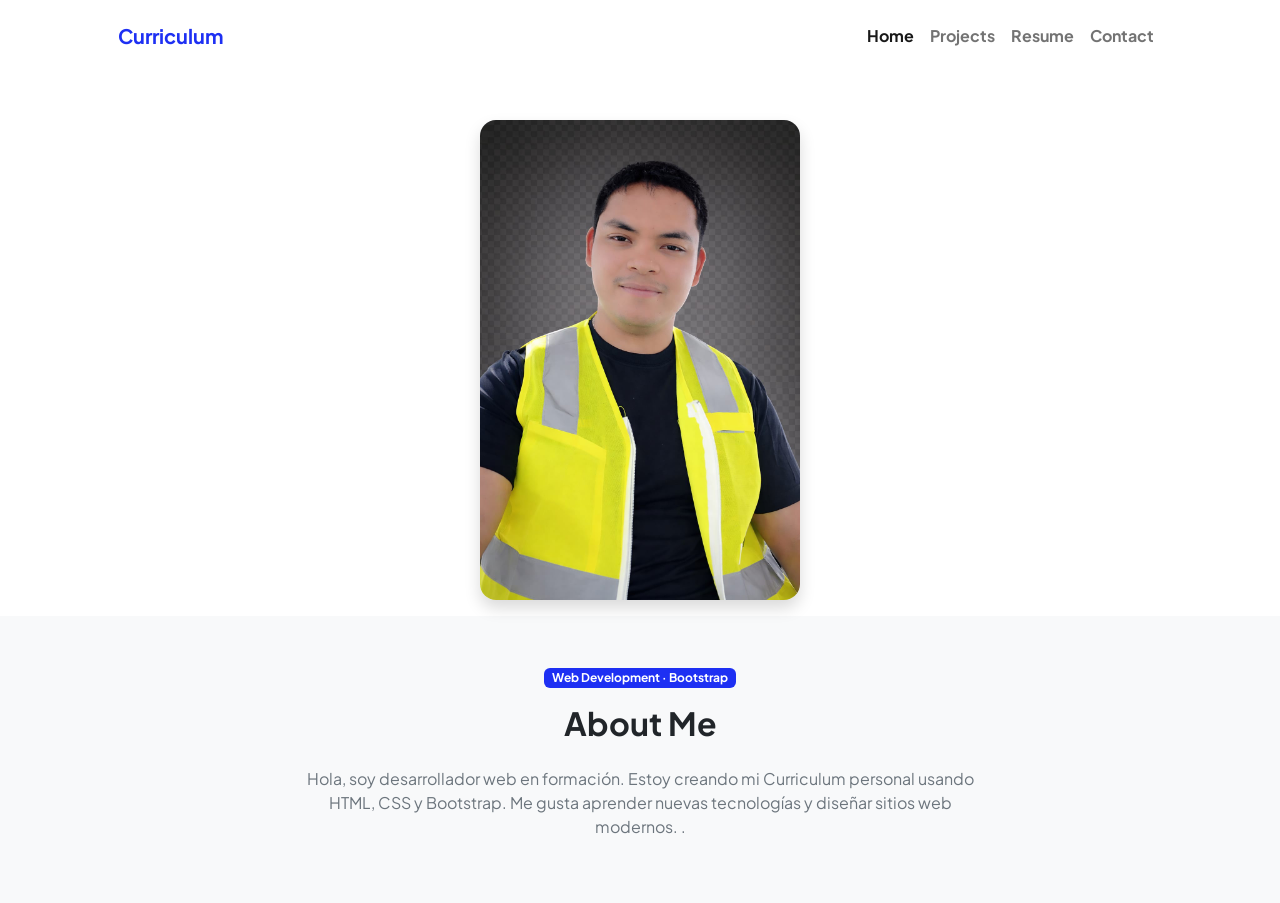
<file: index.html>
<!DOCTYPE html>
<html lang="en">

<head>
    <meta charset="utf-8" />
    <meta name="viewport" content="width=device-width, initial-scale=1, shrink-to-fit=no" />
    <title>Curriculum </title>

    <!-- Favicon -->
    <link rel="icon" type="image/x-icon" href="assets/favicon.ico" />

    <!-- Google Fonts -->
    <link rel="preconnect" href="https://fonts.googleapis.com" />
    <link rel="preconnect" href="https://fonts.gstatic.com" crossorigin />
    <link href="https://fonts.googleapis.com/css2?family=Plus+Jakarta+Sans:wght@300;400;600;700&display=swap"
        rel="stylesheet" />

    <!-- Bootstrap Icons -->
    <link href="https://cdn.jsdelivr.net/npm/bootstrap-icons@1.8.1/font/bootstrap-icons.css" rel="stylesheet" />

    <!-- Bootstrap + Custom CS…
 <!DOCTYPE html>
<html lang="en">
<head>
    <meta charset="utf-8" />
    <meta name="viewport" content="width=device-width, initial-scale=1, shrink-to-fit=no" />
    <title>Mi Portafolio</title>

    <-- Favicon -->
    <link rel="icon" type="image/x-icon" href="assets/favicon.ico" />

    <!-- Google Fonts -->
    <link rel="preconnect" href="https://fonts.googleapis.com" />
    <link rel="preconnect" href="https://fonts.gstatic.com" crossorigin />
    <link href="https://fonts.googleapis.com/css2?family=Plus+Jakarta+Sans:wght@300;400;600;700&display=swap"
        rel="stylesheet" />

    <!-- Bootstrap Icons -->
    <link href="https://cdn.jsdelivr.net/npm/bootstrap-icons@1.8.1/font/bootstrap-icons.css" rel="stylesheet" />

    <!-- Bootstrap + Custom CSS -->
    <link href="css/styles.css" rel="stylesheet" />
</head>

<body class="d-flex flex-column h-100">
    <main class="flex-shrink-0">

        <!-- NAVBAR -->
        <nav class="navbar navbar-expand-lg navbar-light bg-white py-3">
            <div class="container px-5">
                <a class="navbar-brand fw-bolder text-primary" href="index.html">Curriculum</a>
                <button class="navbar-toggler" type="button" data-bs-toggle="collapse"
                    data-bs-target="#navbarSupportedContent">
                    <span class="navbar-toggler-icon"></span>
                </button>

                <div class="collapse navbar-collapse" id="navbarSupportedContent">
                    <ul class="navbar-nav ms-auto mb-2 mb-lg-0 fw-bolder">
                        <li class="nav-item"><a class="nav-link active" href="index.html">Home</a></li>
                        <li class="nav-item"><a class="nav-link" href="projects.html">Projects</a></li>
                        <li class="nav-item"><a class="nav-link" href="resume.html">Resume</a></li>
                        <li class="nav-item"><a class="nav-link" href="contact.html">Contact</a></li>
                    </ul>
                </div>
            </div>
        </nav>

        <!-- HEADER -->
        <header class="py-5">
            <div class="container px-5 text-center">
                <div class="profile mx-auto">
                    <img src="assets/fotoperfil.jpg" alt="Mi foto" class="img-fluid rounded-4 shadow">
                </div>
            </div>
        </header>

        <!-- ABOUT ME -->
        <section class="bg-light py-5">
            <div class="container px-5">
                <div class="row justify-content-center">
                    <div class="col-lg-8 text-center">
                        <div class="badge bg-primary text-white mb-3">
                            Web Development · Bootstrap
                        </div>

                        <h2 class="fw-bolder mb-4">About Me</h2>
                        <p class="text-muted">
                            Hola, soy desarrollador web en formación.
                            Estoy creando mi Curriculum personal usando HTML, CSS y Bootstrap.
                            Me gusta aprender nuevas tecnologías y diseñar sitios web modernos.
                            .
                        </p>
                    </div>
                </div>
            </div>


    </main>

    </main>

    <!-- Bootstrap JS -->
    <script src="https://cdn.jsdelivr.net/npm/bootstrap@5.2.3/dist/js/bootstrap.bundle.min.js"></script>


</body>

</html>

</html>
</file>
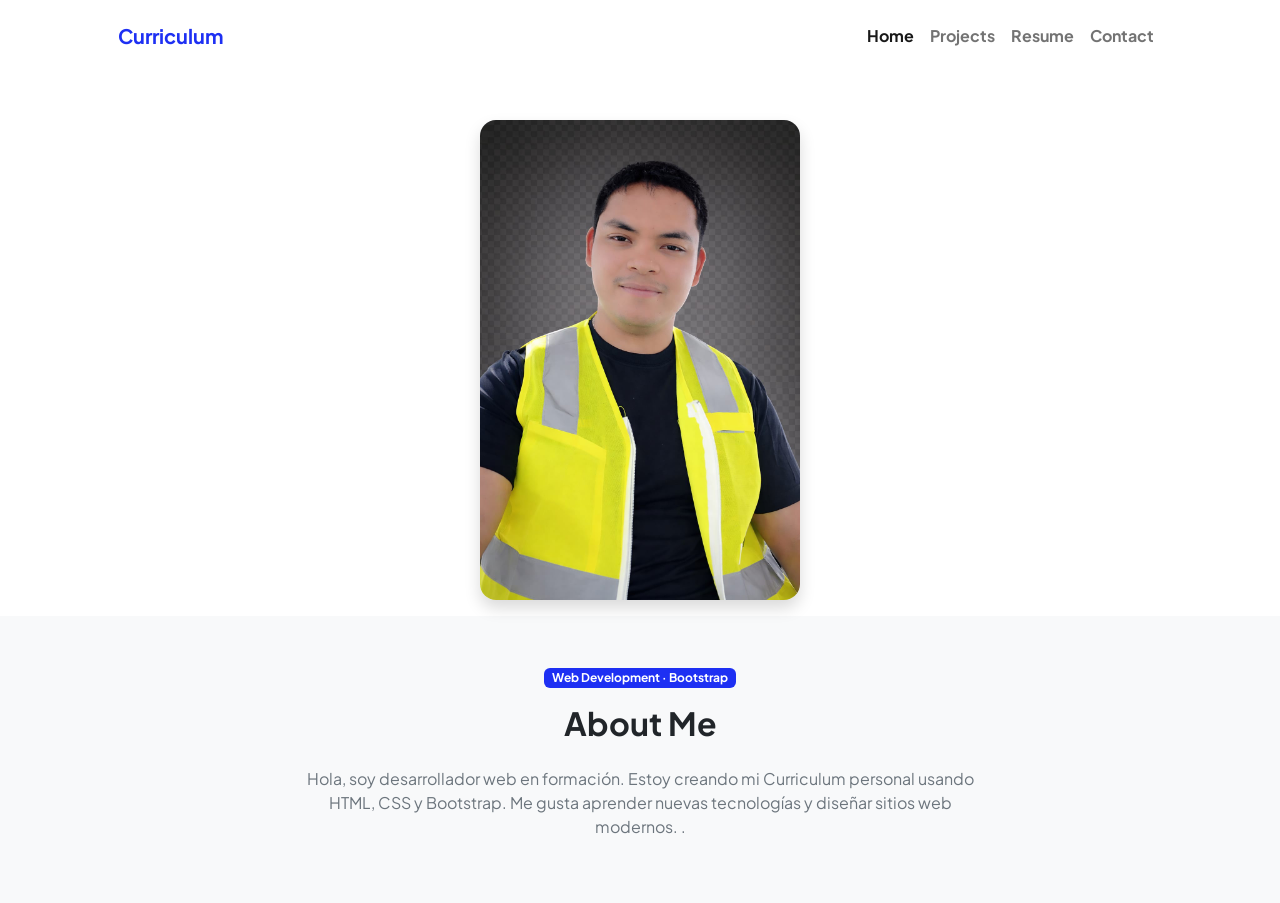
<file: startbootstrap-personal-gh-pages/index.html>
<!DOCTYPE html>
<html lang="en">

<head>
    <meta charset="utf-8" />
    <meta name="viewport" content="width=device-width, initial-scale=1, shrink-to-fit=no" />
    <title>Curriculum </title>

    <!-- Favicon -->
    <link rel="icon" type="image/x-icon" href="assets/favicon.ico" />

    <!-- Google Fonts -->
    <link rel="preconnect" href="https://fonts.googleapis.com" />
    <link rel="preconnect" href="https://fonts.gstatic.com" crossorigin />
    <link href="https://fonts.googleapis.com/css2?family=Plus+Jakarta+Sans:wght@300;400;600;700&display=swap"
        rel="stylesheet" />

    <!-- Bootstrap Icons -->
    <link href="https://cdn.jsdelivr.net/npm/bootstrap-icons@1.8.1/font/bootstrap-icons.css" rel="stylesheet" />

    <!-- Bootstrap + Custom CS…
 <!DOCTYPE html>
<html lang="en">
<head>
    <meta charset="utf-8" />
    <meta name="viewport" content="width=device-width, initial-scale=1, shrink-to-fit=no" />
    <title>Mi Portafolio</title>

    <-- Favicon -->
    <link rel="icon" type="image/x-icon" href="assets/favicon.ico" />

    <!-- Google Fonts -->
    <link rel="preconnect" href="https://fonts.googleapis.com" />
    <link rel="preconnect" href="https://fonts.gstatic.com" crossorigin />
    <link href="https://fonts.googleapis.com/css2?family=Plus+Jakarta+Sans:wght@300;400;600;700&display=swap"
        rel="stylesheet" />

    <!-- Bootstrap Icons -->
    <link href="https://cdn.jsdelivr.net/npm/bootstrap-icons@1.8.1/font/bootstrap-icons.css" rel="stylesheet" />

    <!-- Bootstrap + Custom CSS -->
    <link href="css/styles.css" rel="stylesheet" />
</head>

<body class="d-flex flex-column h-100">
    <main class="flex-shrink-0">

        <!-- NAVBAR -->
        <nav class="navbar navbar-expand-lg navbar-light bg-white py-3">
            <div class="container px-5">
                <a class="navbar-brand fw-bolder text-primary" href="index.html">Curriculum</a>
                <button class="navbar-toggler" type="button" data-bs-toggle="collapse"
                    data-bs-target="#navbarSupportedContent">
                    <span class="navbar-toggler-icon"></span>
                </button>

                <div class="collapse navbar-collapse" id="navbarSupportedContent">
                    <ul class="navbar-nav ms-auto mb-2 mb-lg-0 fw-bolder">
                        <li class="nav-item"><a class="nav-link active" href="index.html">Home</a></li>
                        <li class="nav-item"><a class="nav-link" href="projects.html">Projects</a></li>
                        <li class="nav-item"><a class="nav-link" href="resume.html">Resume</a></li>
                        <li class="nav-item"><a class="nav-link" href="contact.html">Contact</a></li>
                    </ul>
                </div>
            </div>
        </nav>

        <!-- HEADER -->
        <header class="py-5">
            <div class="container px-5 text-center">
                <div class="profile mx-auto">
                    <img src="assets/fotoperfil.jpg" alt="Mi foto" class="img-fluid rounded-4 shadow">
                </div>
            </div>
        </header>

        <!-- ABOUT ME -->
        <section class="bg-light py-5">
            <div class="container px-5">
                <div class="row justify-content-center">
                    <div class="col-lg-8 text-center">
                        <div class="badge bg-primary text-white mb-3">
                            Web Development · Bootstrap
                        </div>
                        <h2 class="fw-bolder mb-4">About Me</h2>
                        <p class="text-muted">
                            Hola, soy desarrollador web en formación.
                            Estoy creando mi Curriculum personal usando HTML, CSS y Bootstrap.
                            Me gusta aprender nuevas tecnologías y diseñar sitios web modernos.
                            .
                        </p>
                    </div>
                </div>
            </div>
        </section>

    </main>

    <!-- Bootstrap JS -->
    <script src="https://cdn.jsdelivr.net/npm/bootstrap@5.2.3/dist/js/bootstrap.bundle.min.js"></script>
</body>

</html>
</file>
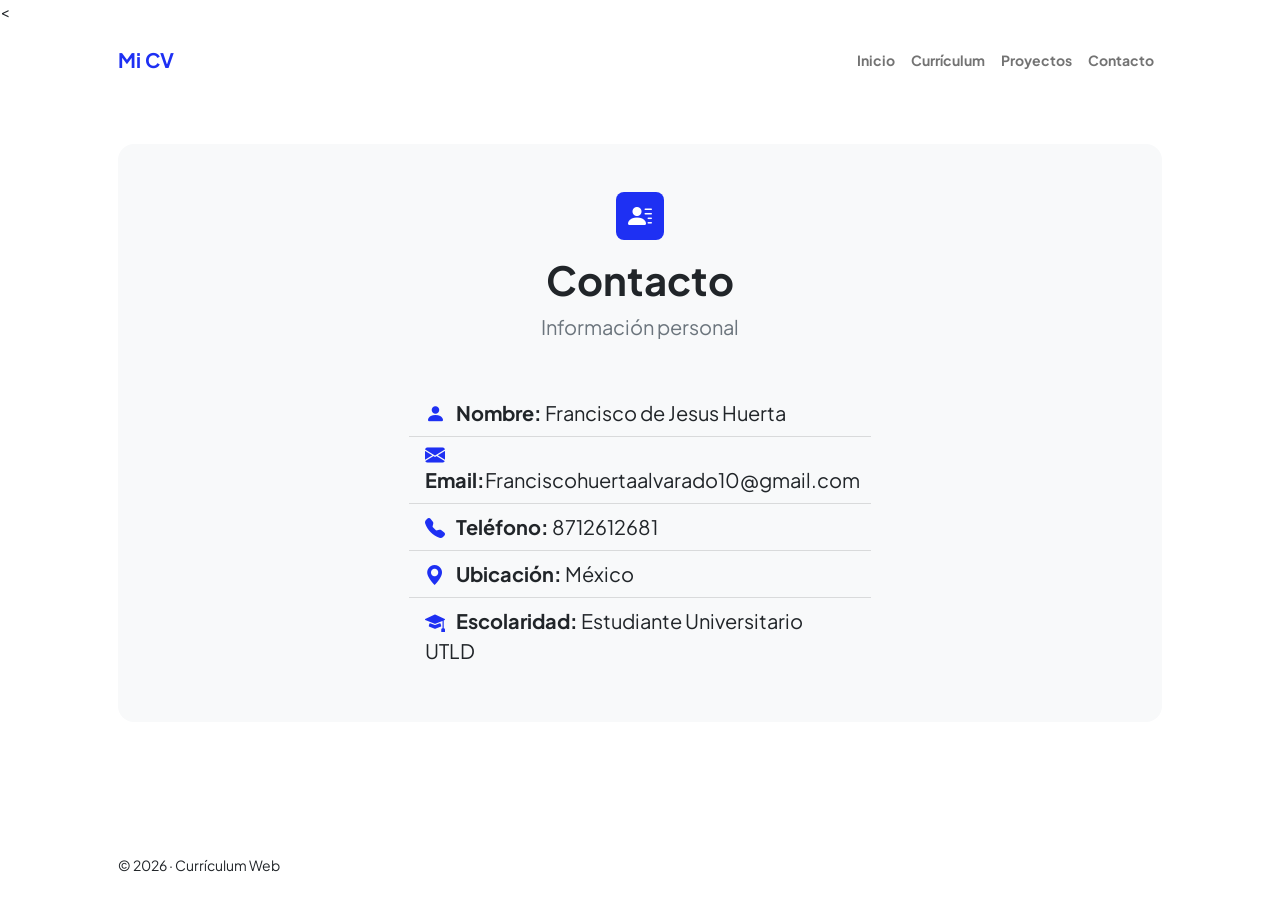
<file: contact.html>
<<!DOCTYPE html>
    <html lang="en">

    <head>
        <meta charset="utf-8" />
        <meta name="viewport" content="width=device-width, initial-scale=1, shrink-to-fit=no" />
        <meta name="description" content="Contacto - Currículum Web" />
        <meta name="author" content="Tu Nombre" />
        <title>Contacto | Mi CV</title>

        <!-- Favicon-->
        <link rel="icon" type="image/x-icon" href="assets/favicon.ico" />

        <!-- Google font-->
        <link rel="preconnect" href="https://fonts.googleapis.com" />
        <link rel="preconnect" href="https://fonts.gstatic.com" crossorigin />
        <link href="https://fonts.googleapis.com/css2?family=Plus+Jakarta+Sans:wght@300;400;600;700&display=swap"
            rel="stylesheet" />

        <!-- Bootstrap icons-->
        <link href="https://cdn.jsdelivr.net/npm/bootstrap-icons@1.8.1/font/bootstrap-icons.css" rel="stylesheet" />

        <!-- CSS-->
        <link href="css/styles.css" rel="stylesheet" />
    </head>

    <body class="d-flex flex-column">
        <main class="flex-shrink-0">

            <!-- Navigation-->
            <nav class="navbar navbar-expand-lg navbar-light bg-white py-3">
                <div class="container px-5">
                    <a class="navbar-brand" href="index.html">
                        <span class="fw-bolder text-primary">Mi CV</span>
                    </a>
                    <button class="navbar-toggler" type="button" data-bs-toggle="collapse"
                        data-bs-target="#navbarSupportedContent">
                        <span class="navbar-toggler-icon"></span>
                    </button>

                    <div class="collapse navbar-collapse" id="navbarSupportedContent">
                        <ul class="navbar-nav ms-auto mb-2 mb-lg-0 small fw-bolder">
                            <li class="nav-item"><a class="nav-link" href="index.html">Inicio</a></li>
                            <li class="nav-item"><a class="nav-link" href="resume.html">Currículum</a></li>
                            <li class="nav-item"><a class="nav-link" href="projects.html">Proyectos</a></li>
                            <li class="nav-item"><a class="nav-link" href="contact.html">Contacto</a></li>
                        </ul>
                    </div>
                </div>
            </nav>

            <!-- Contact section -->
            <section class="py-5">
                <div class="container px-5">
                    <div class="bg-light rounded-4 py-5 px-4 px-md-5">

                        <div class="text-center mb-5">
                            <div class="feature bg-primary text-white rounded-3 mb-3">
                                <i class="bi bi-person-lines-fill"></i>
                            </div>
                            <h1 class="fw-bolder">Contacto</h1>
                            <p class="lead fw-normal text-muted mb-0">
                                Información personal
                            </p>
                        </div>

                        <div class="row justify-content-center">
                            <div class="col-lg-6">

                                <ul class="list-group list-group-flush fs-5">

                                    <li class="list-group-item bg-light">
                                        <i class="bi bi-person-fill text-primary me-2"></i>
                                        <strong>Nombre:</strong> Francisco de Jesus Huerta
                                    </li>

                                    <li class="list-group-item bg-light">
                                        <i class="bi bi-envelope-fill text-primary me-2"></i>
                                        <strong>Email:</strong>Franciscohuertaalvarado10@gmail.com
                                    </li>

                                    <li class="list-group-item bg-light">
                                        <i class="bi bi-telephone-fill text-primary me-2"></i>
                                        <strong>Teléfono:</strong> 8712612681
                                    </li>

                                    <li class="list-group-item bg-light">
                                        <i class="bi bi-geo-alt-fill text-primary me-2"></i>
                                        <strong>Ubicación:</strong> México
                                    </li>

                                    <li class="list-group-item bg-light">
                                        <i class="bi bi-mortarboard-fill text-primary me-2"></i>
                                        <strong>Escolaridad:</strong> Estudiante Universitario UTLD
                                    </li>

                                </ul>

                            </div>
                        </div>

                    </div>
                </div>
            </section>

        </main>

        <!-- Footer-->
        <footer class="bg-white py-4 mt-auto">
            <div class="container px-5">
                <div class="row align-items-center justify-content-between flex-column flex-sm-row">
                    <div class="col-auto">
                        <div class="small m-0">© 2026 · Currículum Web</div>
                    </div>
                </div>
            </div>
        </footer>

        <!-- Bootstrap JS-->
        <script src="https://cdn.jsdelivr.net/npm/bootstrap@5.2.3/dist/js/bootstrap.bundle.min.js"></script>

    </body>

    </html>
</file>
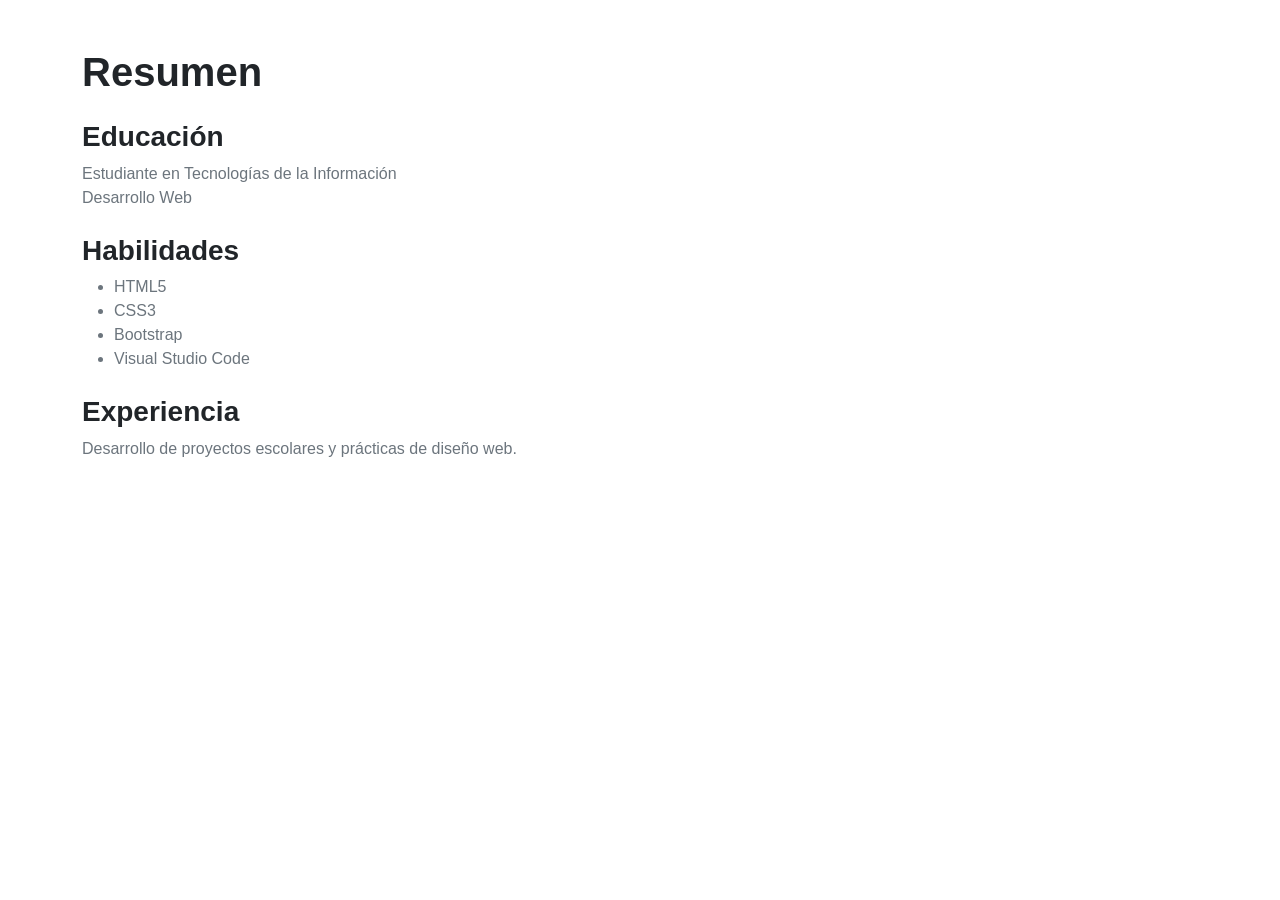
<file: resume.html>
<!DOCTYPE html>
<html lang="es">

<head>
    <meta charset="UTF-8">
    <title>Currículum</title>
    <link href="https://cdn.jsdelivr.net/npm/bootstrap@5.2.3/dist/css/bootstrap.min.css" rel="stylesheet">
    <link href="css/styles.css" rel="stylesheet">
</head>

<body>

    <div class="container py-5">
        <h1 class="fw-bold mb-4">Resumen</h1>

        <h3 class="fw-bold mt-4">Educación</h3>
        <p class="text-muted">
            Estudiante en Tecnologías de la Información<br>
            Desarrollo Web
        </p>

        <h3 class="fw-bold mt-4">Habilidades</h3>
        <ul class="text-muted">
            <li>HTML5</li>
            <li>CSS3</li>
            <li>Bootstrap</li>
            <li>Visual Studio Code</li>
        </ul>

        <h3 class="fw-bold mt-4">Experiencia</h3>
        <p class="text-muted">
            Desarrollo de proyectos escolares y prácticas de diseño web.
        </p>
    </div>

</body>

</html>
</file>
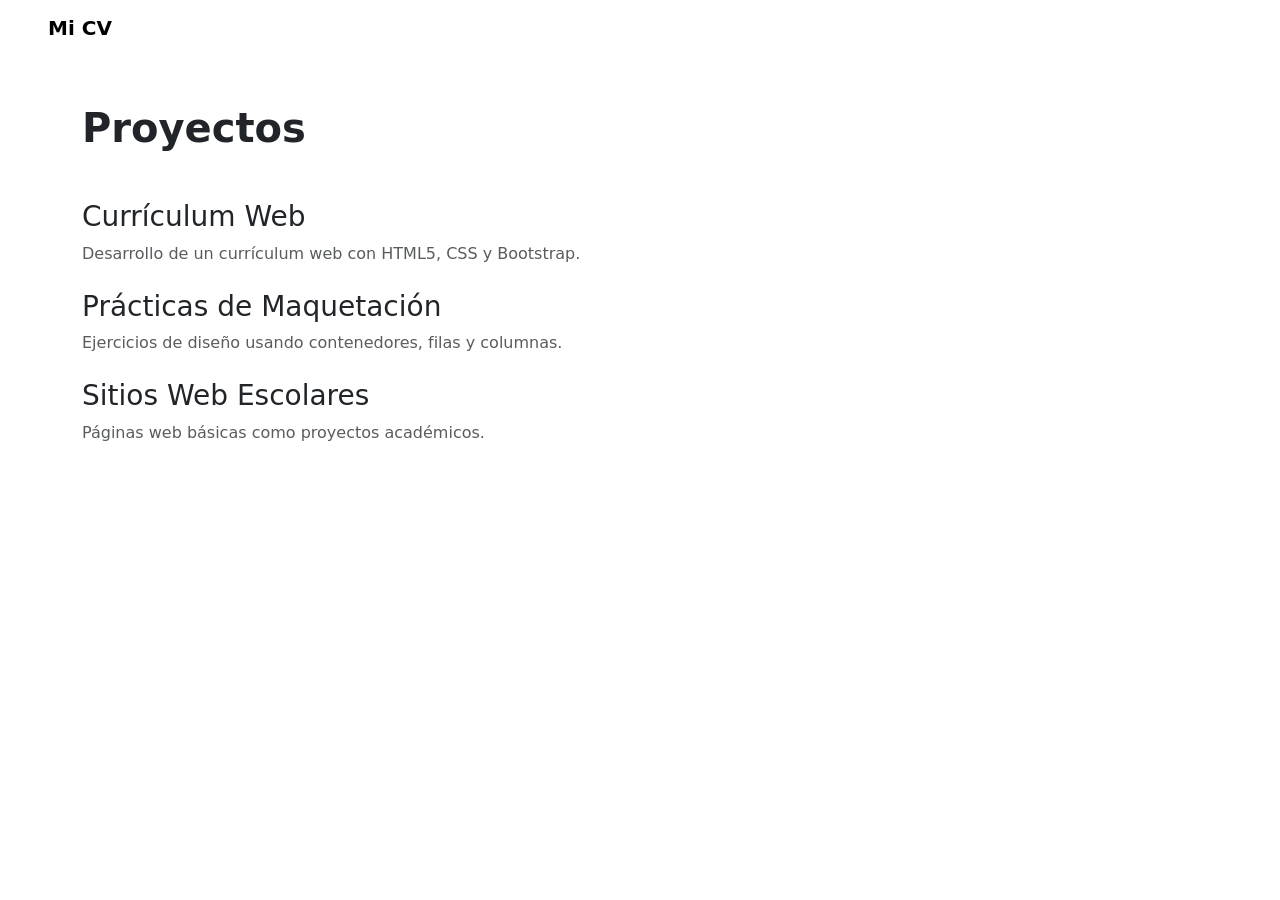
<file: startbootstrap-personal-gh-pages/projects.html>
<!DOCTYPE html>
<html lang="es">

<head>
    <meta charset="UTF-8">
    <title>Proyectos</title>
    <link href="css/styles.css" rel="stylesheet">
    <link href="https://cdn.jsdelivr.net/npm/bootstrap@5.2.3/dist/css/bootstrap.min.css" rel="stylesheet">
</head>

<body>

    <nav class="navbar navbar-light bg-white px-5">
        <a class="navbar-brand fw-bold" href="index.html">Mi CV</a>
    </nav>

    <section class="container py-5">
        <h1 class="fw-bold mb-5">Proyectos</h1>

        <div class="mb-4">
            <h3>Currículum Web</h3>
            <p class="text-muted">
                Desarrollo de un currículum web con HTML5, CSS y Bootstrap.
            </p>
        </div>

        <div class="mb-4">
            <h3>Prácticas de Maquetación</h3>
            <p class="text-muted">
                Ejercicios de diseño usando contenedores, filas y columnas.
            </p>
        </div>

        <div class="mb-4">
            <h3>Sitios Web Escolares</h3>
            <p class="text-muted">
                Páginas web básicas como proyectos académicos.
            </p>
        </div>

    </section>

</body>

</html>
</file>
